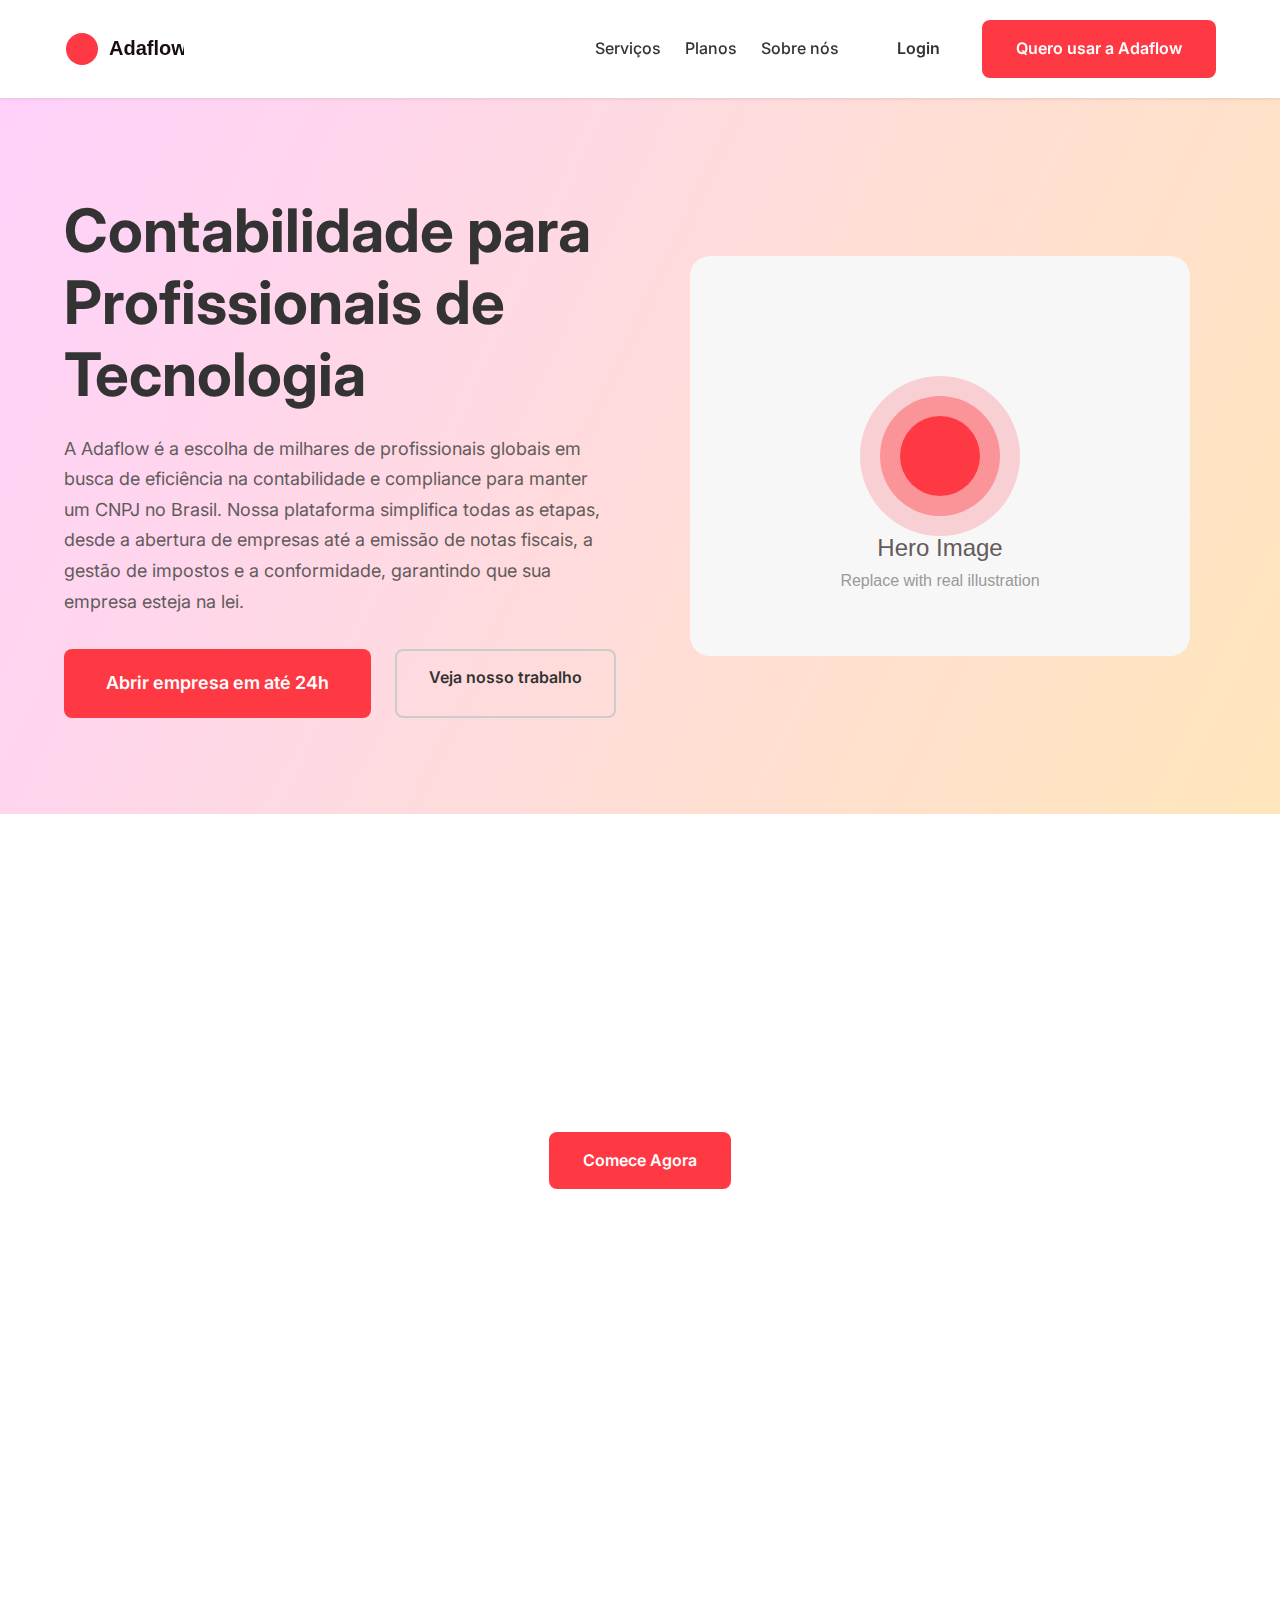
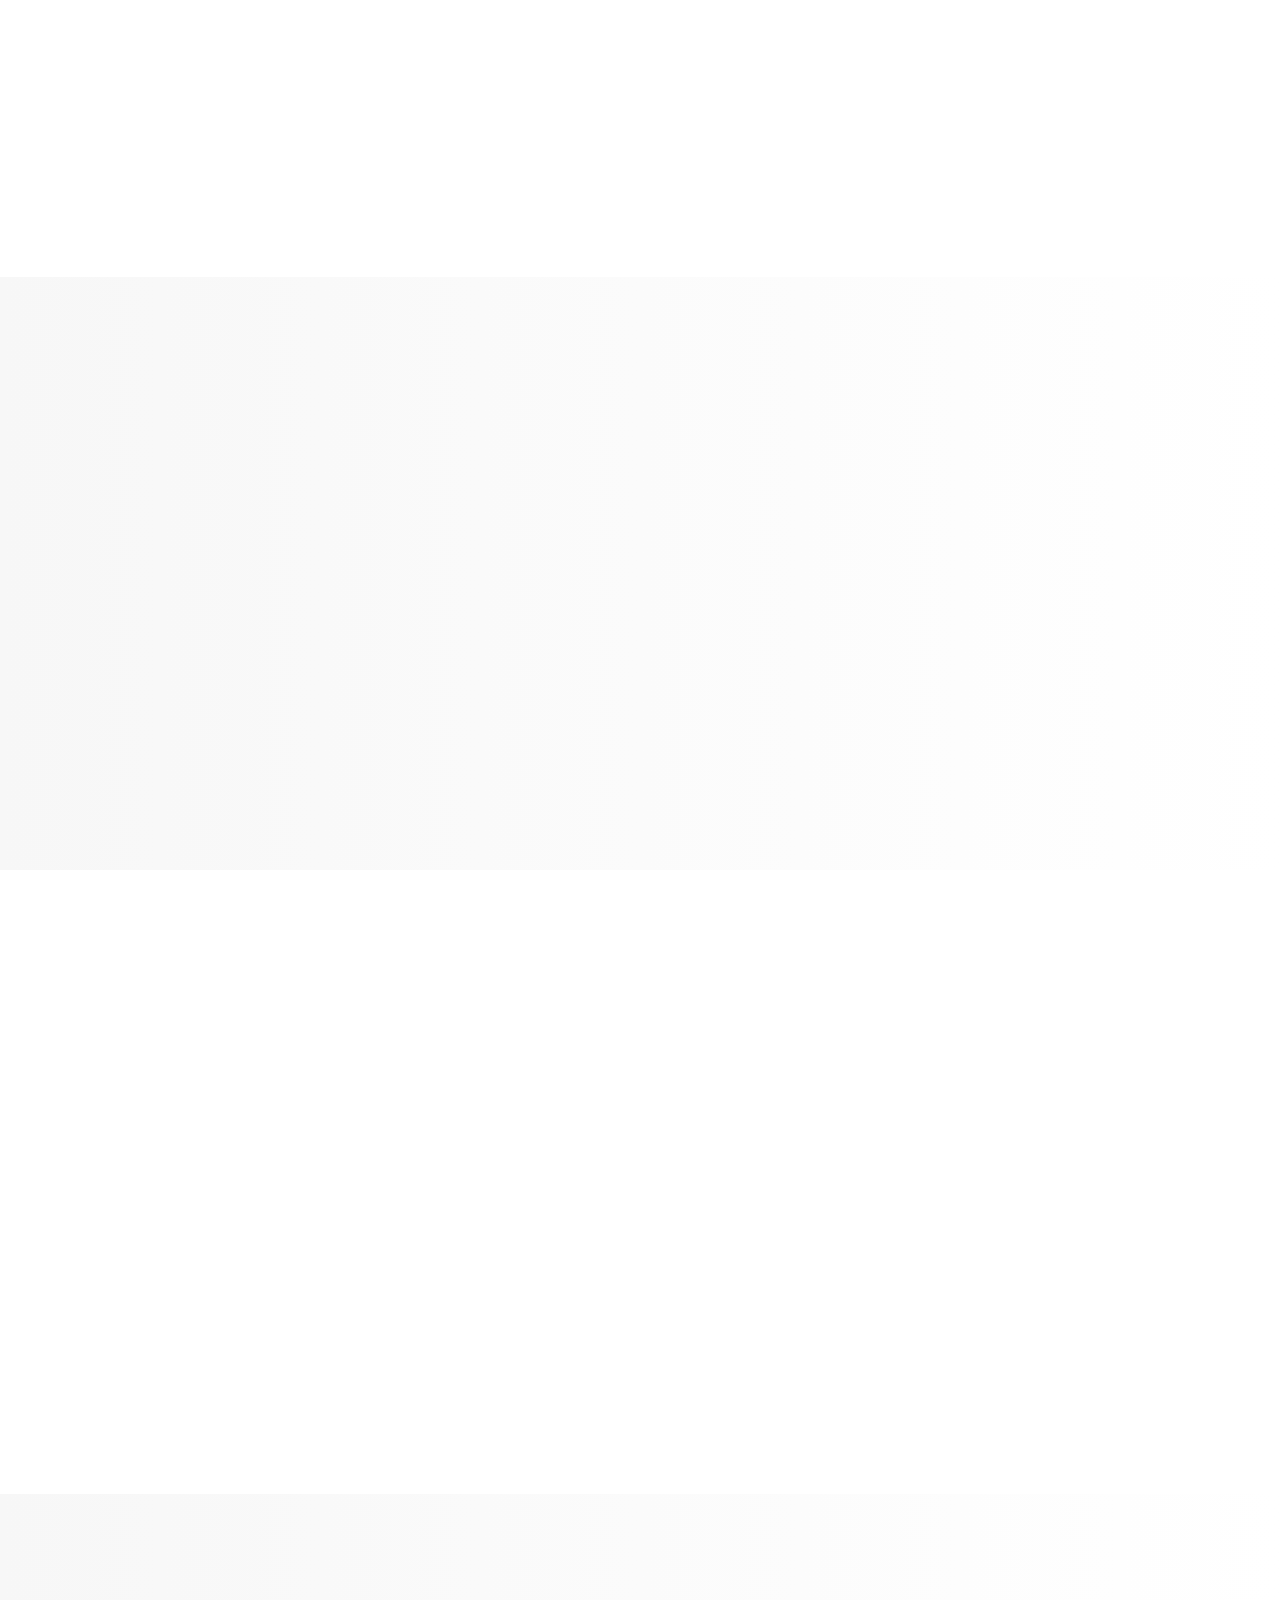
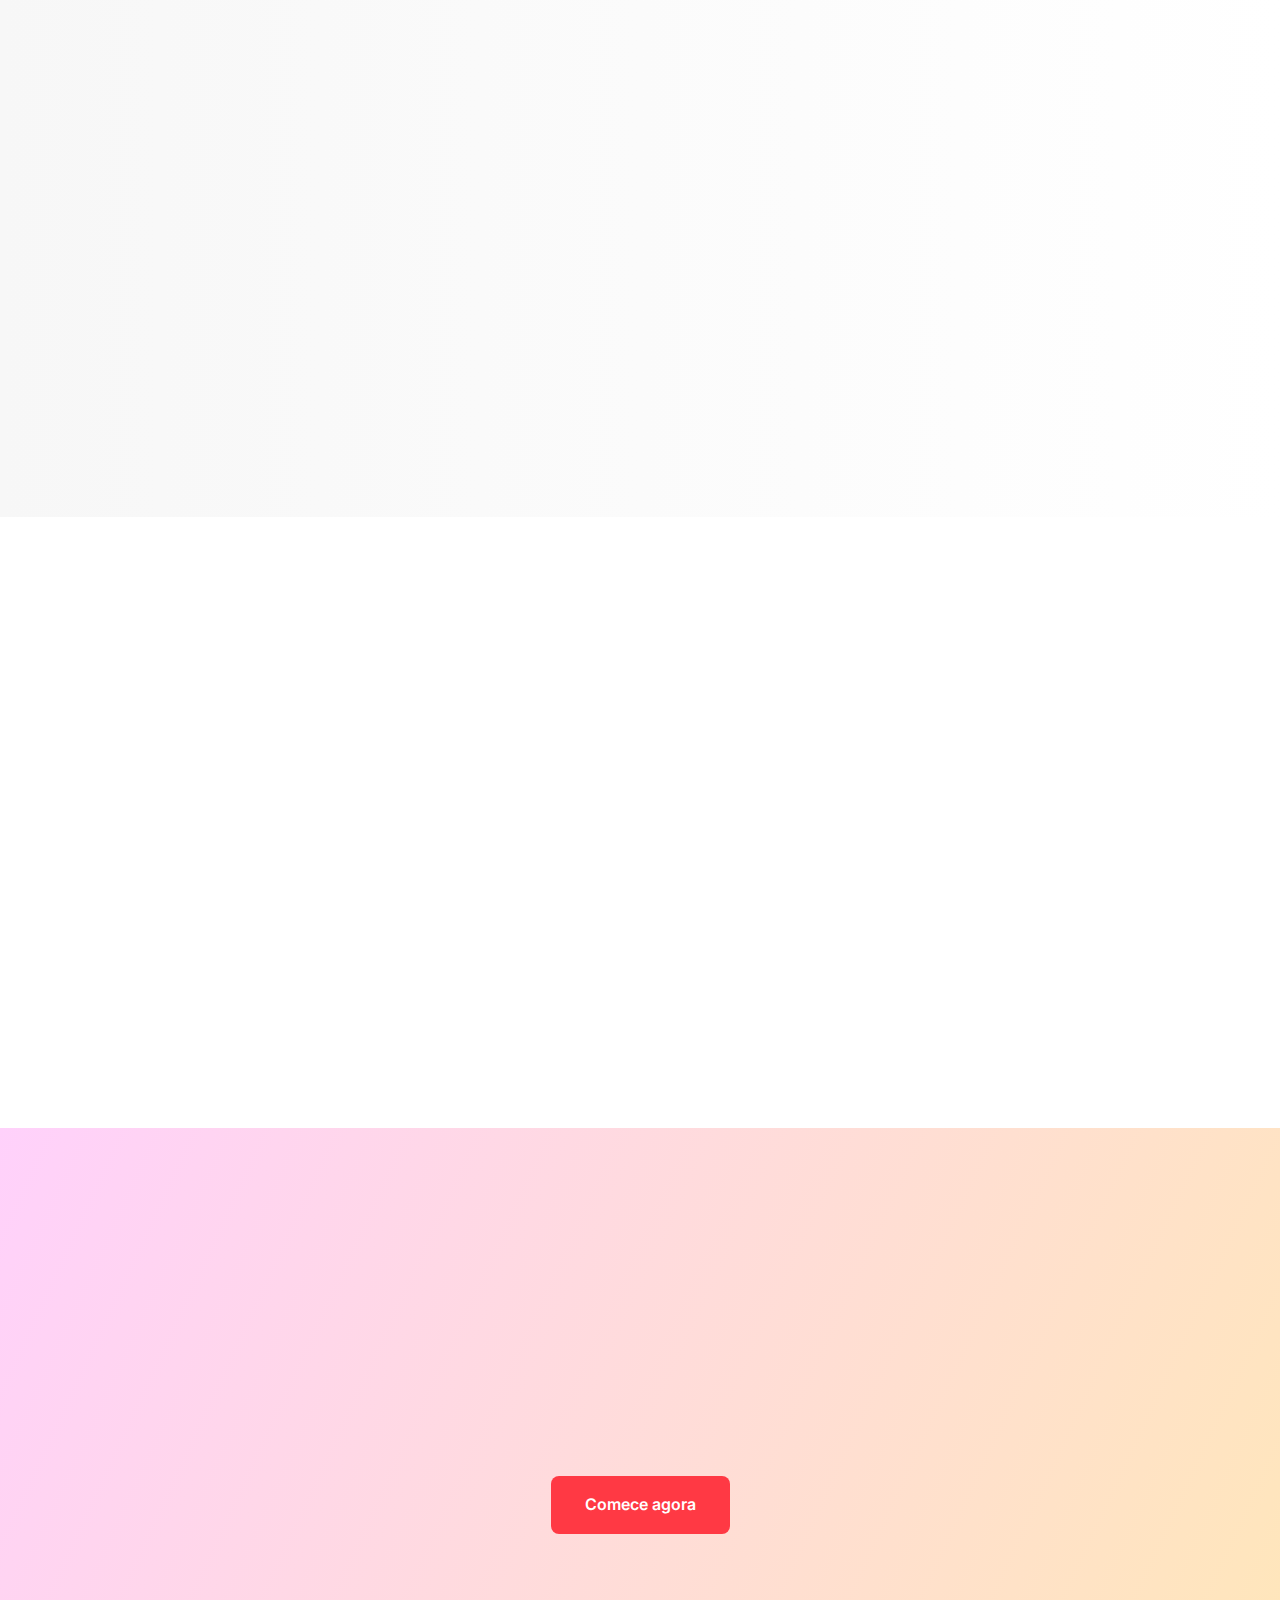
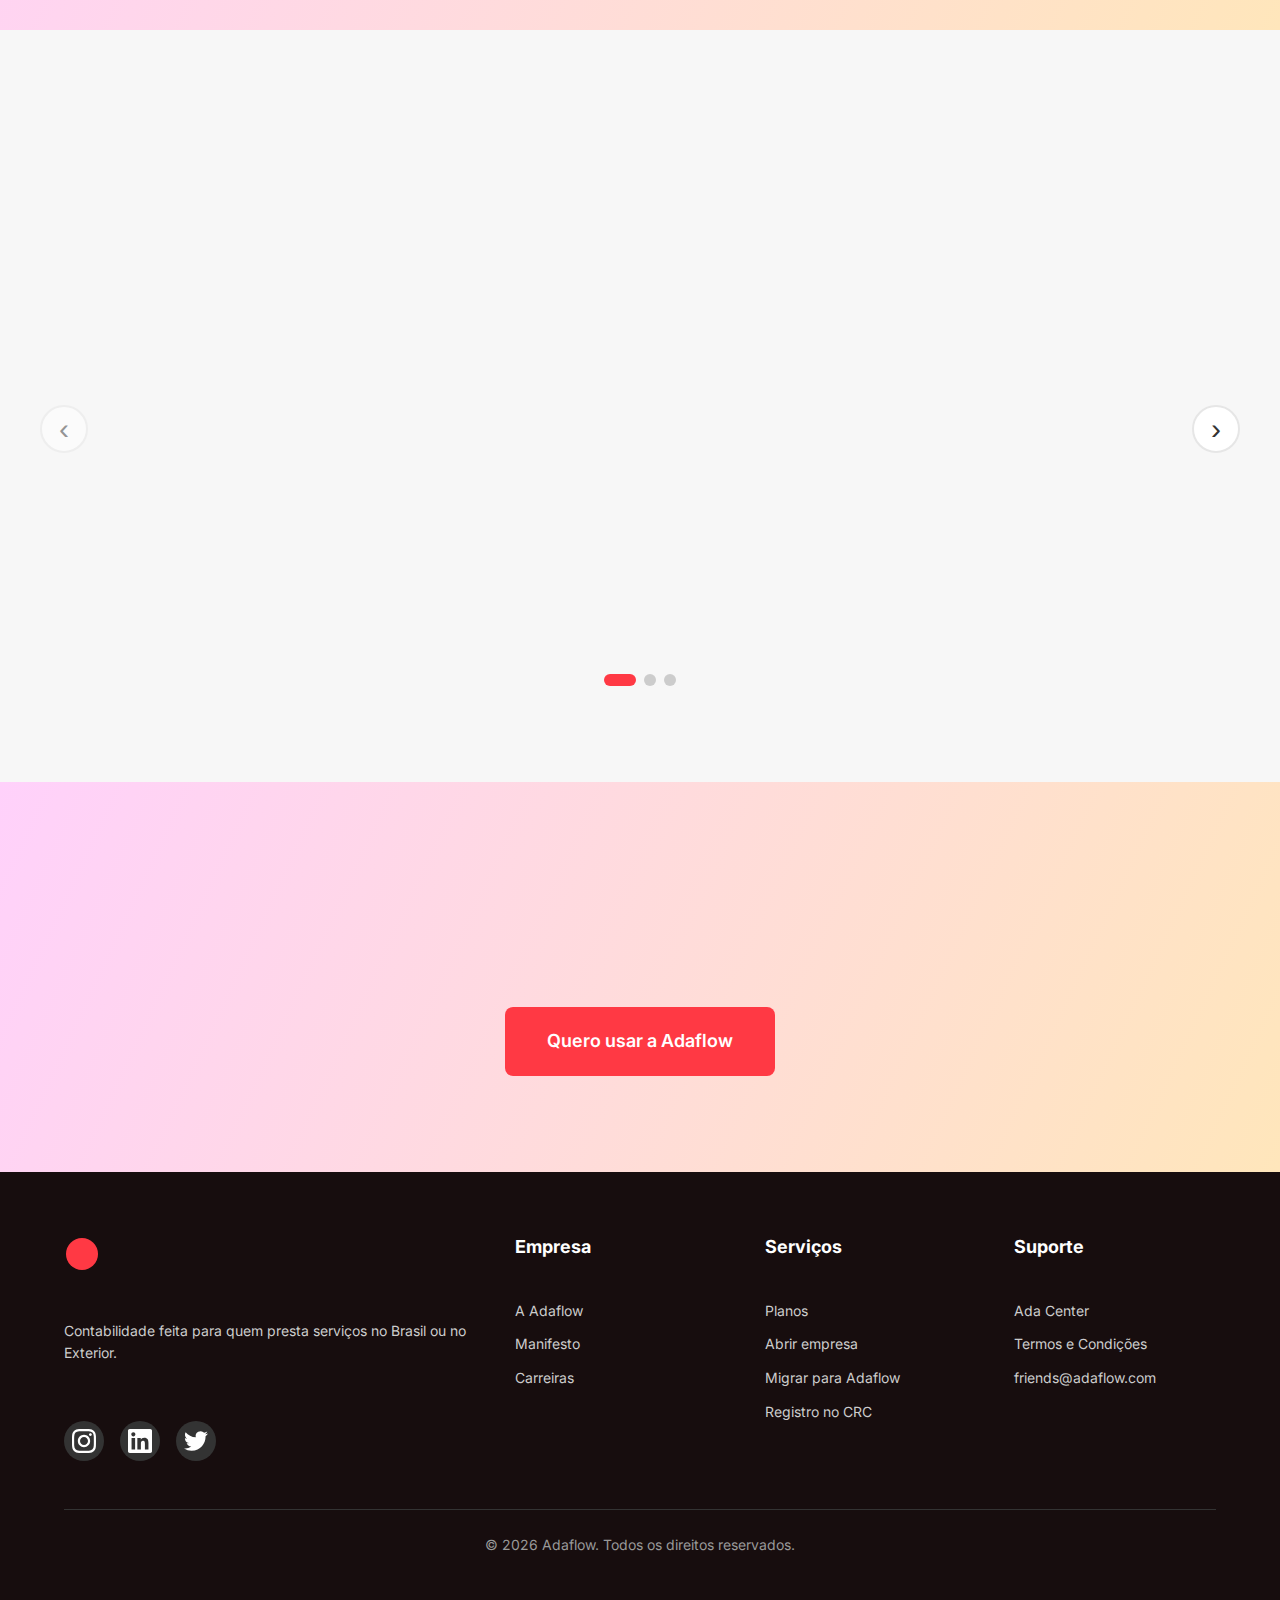
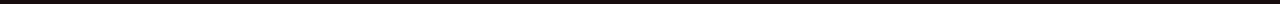
<file: index.html>
<!DOCTYPE html>
<html lang="pt-BR">
<head>
    <meta charset="UTF-8">
    <meta name="viewport" content="width=device-width, initial-scale=1.0">
    <meta name="description" content="Contabilidade feita para quem presta serviços no Brasil ou no Exterior.">
    <meta name="google-site-verification" content="BxK0rDjv0-TB8OJP-rAIKcmUYxO49UImi4Cm2W0KdQQ">

    <!-- Open Graph / Facebook -->
    <meta property="og:type" content="website">
    <meta property="og:title" content="Home - Adaflow">
    <meta property="og:description" content="Contabilidade feita para quem presta serviços no Brasil ou no Exterior.">
    <meta property="og:image" content="https://cdn.prod.website-files.com/62cdf189d65a4d8bd750b99c/62f995ce071b67656adfa26b_og-image-ada.webp">

    <!-- Twitter -->
    <meta name="twitter:card" content="summary_large_image">
    <meta name="twitter:title" content="Home - Adaflow">
    <meta name="twitter:description" content="Contabilidade feita para quem presta serviços no Brasil ou no Exterior.">
    <meta name="twitter:image" content="https://cdn.prod.website-files.com/62cdf189d65a4d8bd750b99c/62f995ce071b67656adfa26b_og-image-ada.webp">

    <title>Home - Adaflow</title>

    <!-- Fontes -->
    <link rel="preconnect" href="https://fonts.googleapis.com">
    <link rel="preconnect" href="https://fonts.gstatic.com" crossorigin>
    <link href="https://fonts.googleapis.com/css2?family=Inter:wght@400;500;600;700;800&display=swap" rel="stylesheet">

    <!-- CSS -->
    <link rel="stylesheet" href="css/styles.css">

    <!-- Favicon -->
    <link rel="icon" type="image/x-icon" href="assets/images/favicon.ico">
</head>
<body>

    <!-- Navbar -->
    <nav class="navbar" role="banner">
        <div class="container">
            <div class="navbar-wrapper">
                <a href="/" class="navbar-brand">
                    <img src="assets/images/logo-adaflow.svg" alt="Adaflow" class="navbar-logo">
                </a>

                <div class="navbar-menu" id="navbarMenu">
                    <div class="navbar-links">
                        <a href="#servicos" class="navbar-link">Serviços</a>
                        <a href="#planos" class="navbar-link">Planos</a>
                        <a href="#sobre" class="navbar-link">Sobre nós</a>
                    </div>

                    <div class="navbar-actions">
                        <a href="https://app.adaflow.com/users/sign_in" class="btn-login">Login</a>
                        <a href="https://app.adaflow.com/onboarding" class="btn-primary">Quero usar a Adaflow</a>
                    </div>
                </div>

                <button class="navbar-toggle" id="navbarToggle" aria-label="Toggle menu">
                    <span></span>
                    <span></span>
                    <span></span>
                </button>
            </div>
        </div>
    </nav>

    <!-- Main Content -->
    <main>

        <!-- Hero Section -->
        <section class="hero gradient-primary" id="hero">
            <div class="container">
                <div class="hero-content">
                    <div class="hero-left">
                        <h1 class="hero-title">
                            <strong>Contabilidade para Profissionais de Tecnologia</strong>
                        </h1>
                        <p class="hero-description">
                            A Adaflow é a escolha de milhares de profissionais globais em busca de eficiência na contabilidade e compliance para manter um CNPJ no Brasil. Nossa plataforma simplifica todas as etapas, desde a abertura de empresas até a emissão de notas fiscais, a gestão de impostos e a conformidade, garantindo que sua empresa esteja na lei.
                        </p>
                        <div class="hero-actions">
                            <a href="https://app.adaflow.com/onboarding" class="btn-primary btn-large">Abrir empresa em até 24h</a>
                            <a href="#depoimentos" class="btn-secondary">Veja nosso trabalho</a>
                        </div>
                    </div>
                    <div class="hero-right">
                        <div class="hero-image-wrapper">
                            <!-- Placeholder para imagem/ilustração -->
                            <img src="assets/images/hero-illustration.svg" alt="Adaflow Dashboard" class="hero-image">
                        </div>
                    </div>
                </div>
            </div>
        </section>

        <!-- Easy Fast Simple Section -->
        <section class="section-easy" id="servicos">
            <div class="container">
                <div class="text-center">
                    <h2 class="section-title">Easy, Fast, Simple & Flow</h2>
                    <p class="section-description">
                        A Adaflow foi criada para automatizar a contabilidade de profissionais globais em tecnologia. Se você precisa de um serviço que compreenda leis, tributos, saídas fiscais, moedas digitais, obrigações federais, retenções ou reembolsos de impostos, tanto nacionais quanto internacionais, a Adaflow é a melhor opção!
                    </p>
                    <a href="https://app.adaflow.com/onboarding" class="btn-primary">Comece Agora</a>
                </div>
            </div>
        </section>

        <!-- All-in-One Section -->
        <section class="section-allinone">
            <div class="container">
                <div class="block-layout">
                    <div class="block-text">
                        <h2 class="section-title">A Contabilidade All-in-One</h2>
                        <p class="section-description">
                            Para abrir sua empresa ou contar com uma contabilidade que entende suas necessidades, a Adaflow tem as soluções completas. Trabalhe remoto para o Brasil ou para o exterior. Cuidamos da sua contabilidade você estando em qualquer lugar do mundo. Abrimos seu CNPJ, emitimos notas fiscais de serviço, calculamos impostos, fazemos invoices e tudo que a sua PJ precisar.
                        </p>
                    </div>
                    <div class="block-image">
                        <img src="assets/images/allinone-illustration.svg" alt="All-in-One" class="block-img">
                    </div>
                </div>
            </div>
        </section>

        <!-- Economia Section -->
        <section class="section-economia gradient-secondary">
            <div class="container">
                <div class="block-layout reverse">
                    <div class="block-image">
                        <img src="assets/images/economia-illustration.svg" alt="Economize" class="block-img">
                    </div>
                    <div class="block-text">
                        <h2 class="section-title">Economize R$ 1.600 no Ano com a Adaflow!</h2>
                        <p class="section-description">
                            Abra seu CNPJ com a Adaflow e preste serviços no Brasil ou no exterior! Com um endereço fiscal confiável, incluso na mensalidade, e gestão de correspondências, você economiza até R$ 1.600,00 por ano para investir no que realmente importa!
                        </p>
                        <a href="https://app.adaflow.com/onboarding" class="btn-primary">Comece agora</a>
                    </div>
                </div>
            </div>
        </section>

        <!-- Check-up Fiscal Section -->
        <section class="section-checkup">
            <div class="container">
                <div class="block-layout">
                    <div class="block-text">
                        <h2 class="section-title">Descubra se você está pagando impostos a mais!</h2>
                        <p class="section-description">
                            Já recuperamos mais de R$ 200.000,00 em impostos indevidos para clientes! Profissionais globais muitas vezes não recebem a correta orientação contábil e, assim, pagam impostos errados. Com o check-up fiscal da Adaflow, você poderá descobrir se tem direito a reembolsos e solicitar o nosso serviço de recuperação.
                        </p>
                        <a href="https://app.adaflow.com/contacts/new" class="btn-primary">Fazer Check-up</a>
                    </div>
                    <div class="block-image">
                        <img src="assets/images/checkup-illustration.svg" alt="Check-up Fiscal" class="block-img">
                    </div>
                </div>
            </div>
        </section>

        <!-- Transparência Section -->
        <section class="section-transparencia gradient-secondary">
            <div class="container">
                <div class="block-layout reverse">
                    <div class="block-image">
                        <img src="assets/images/transparencia-illustration.svg" alt="Transparência" class="block-img">
                    </div>
                    <div class="block-text">
                        <h2 class="section-title">Sem surpresas na hora de pagar</h2>
                        <p class="section-description">
                            Na Adaflow, somos transparentes! Diferente de muitas empresas, não escondemos cobranças extras. Nosso valor único cobre todas as suas necessidades contábeis, incluindo consultas, reuniões e solicitações de serviços. Tudo está incluso na sua assinatura, menos as taxas dos órgãos públicos.
                        </p>
                        <a href="https://app.adaflow.com/onboarding" class="btn-primary">Comece agora</a>
                    </div>
                </div>
            </div>
        </section>

        <!-- Abertura Gratuita Section -->
        <section class="section-abertura">
            <div class="container">
                <div class="block-layout">
                    <div class="block-text">
                        <h2 class="section-title">Abertura de empresa gratuita</h2>
                        <p class="section-description">
                            Precisa abrir uma empresa para receber remunerações do exterior? A Adaflow é a solução ideal! Abra sua empresa em até 24h úteis e não pague nada a mais por isso, apenas as taxas cobradas por órgãos públicos. Em apenas 7 minutos, complete seu onboarding enviando seus documentos digitalmente. Receba tudo pronto no seu e-mail e app, com a agilidade que só a Adaflow oferece.
                        </p>
                        <a href="https://app.adaflow.com/onboarding" class="btn-primary">Comece agora</a>
                    </div>
                    <div class="block-image">
                        <img src="assets/images/abertura-illustration.svg" alt="Abertura Gratuita" class="block-img">
                    </div>
                </div>
            </div>
        </section>

        <!-- Dev pra Dev Section -->
        <section class="section-dev gradient-primary" id="sobre">
            <div class="container">
                <div class="text-center">
                    <h2 class="section-title">Feito de Dev pra Dev</h2>
                    <p class="section-description">
                        Entendemos sua luta com a complexidade contábil, legislações em constante mudança e altos impostos. A Adaflow tem um propósito claro: <strong>automatizar e simplificar sua contabilidade</strong> para que você se concentre no que realmente importa—sua evolução profissional. Desenvolvemos uma plataforma baseada nas necessidades de <strong>quem é de tech</strong> e trabalhamos constantemente com o feedback de clientes para aperfeiçoá-la.
                    </p>
                    <a href="https://app.adaflow.com/onboarding" class="btn-primary">Comece agora</a>
                </div>
            </div>
        </section>

        <!-- Depoimentos Section -->
        <section class="section-depoimentos" id="depoimentos">
            <div class="container">
                <h2 class="section-title text-center">Wall of Ada Friends</h2>

                <div class="testimonials-wrapper">
                    <button class="testimonial-nav prev" aria-label="Anterior">‹</button>

                    <div class="testimonials-container">
                        <div class="testimonials-track" id="testimonialsTrack">

                            <!-- Depoimento 1 -->
                            <div class="testimonial-card">
                                <p class="testimonial-text">
                                    "Descomplicação e agilidade em resolver problemas (eventuais) são seus pontos fortíssimos! Além do domínio claro em lidar com situações com os casos de exportação de serviços!"
                                </p>
                                <div class="testimonial-author">
                                    <strong>Daniel</strong>
                                    <span>Software Developer na Clevertech</span>
                                </div>
                            </div>

                            <!-- Depoimento 2 -->
                            <div class="testimonial-card">
                                <p class="testimonial-text">
                                    "Agradeço imensamente pelo trabalho excepcional da Adaflow, cuidando da minha empresa. A rapidez e eficiência são impressionantes. Estou encantada! Amei!"
                                </p>
                                <div class="testimonial-author">
                                    <strong>Thayná</strong>
                                    <span>Technology Sales Specialist na Idico</span>
                                </div>
                            </div>

                            <!-- Depoimento 3 -->
                            <div class="testimonial-card">
                                <p class="testimonial-text">
                                    "Sou freelancer com muitos clientes estrangeiros. Encontrar um contador experiente em trâmites internacionais era complicado. A Adaflow resolveu tudo! Suporte excelente, foco total no trabalho. Obrigado, Adaflow!"
                                </p>
                                <div class="testimonial-author">
                                    <strong>Victor</strong>
                                    <span>UI/UX Designer Freelancer</span>
                                </div>
                            </div>

                            <!-- Depoimento 4 -->
                            <div class="testimonial-card">
                                <p class="testimonial-text">
                                    "Nota 10. Muito fácil de emitir notas, além de uma mensalidade acessível e também a oportunidade de pagar impostos mais baixos. Recomendado!"
                                </p>
                                <div class="testimonial-author">
                                    <strong>Adriano Silva da Fonseca Editorial</strong>
                                    <span>Tradutor freelancer na Upwork</span>
                                </div>
                            </div>

                            <!-- Depoimento 5 -->
                            <div class="testimonial-card">
                                <p class="testimonial-text">
                                    "Ótimo trabalho realizado por vocês. Sempre recomendo quando possível, pois são incríveis! Continuem assim!"
                                </p>
                                <div class="testimonial-author">
                                    <strong>Thiago</strong>
                                    <span>Dev na Softensity Inc, USA</span>
                                </div>
                            </div>

                            <!-- Depoimento 6 -->
                            <div class="testimonial-card">
                                <p class="testimonial-text">
                                    "Antes de conhecer a Adaflow, conversei com uma contadora, ela disse que abrir minha PJ levaria dias e custaria caro. Amigos recomendaram a Ada, que prometeu abrir em 24h, por um preço justo. Confiante, após 9 meses, continuo satisfeito. Indico demais!"
                                </p>
                                <div class="testimonial-author">
                                    <strong>Flaviano</strong>
                                    <span>Desenvolvedor na BMC Software USA</span>
                                </div>
                            </div>

                            <!-- Depoimento 7 -->
                            <div class="testimonial-card">
                                <p class="testimonial-text">
                                    "O ótimo serviço da Adaflow me permite focar apenas no meu trabalho, sem me preocupar com questões burocráticas. A abertura da empresa foi rápida, é muito prático emitir notas e receber todas as informações que preciso por e-mail. Estou muito satisfeito!"
                                </p>
                                <div class="testimonial-author">
                                    <strong>Renan</strong>
                                    <span>Software Engineer na FullStack Labs, USA</span>
                                </div>
                            </div>

                            <!-- Depoimento 8 -->
                            <div class="testimonial-card">
                                <p class="testimonial-text">
                                    "A Adaflow é muito simples de usar! Não preciso me preocupar com nada em momento algum porque a equipe da Ada me dá todo o suporte."
                                </p>
                                <div class="testimonial-author">
                                    <strong>Laís</strong>
                                    <span>Program Manager - Global Mobility na Deel, USA</span>
                                </div>
                            </div>

                            <!-- Depoimento 9 -->
                            <div class="testimonial-card">
                                <p class="testimonial-text">
                                    "Estou há quase um ano trabalhando como PJ em uma empresa do exterior e tem sido uma experiência incrível. A Adaflow cuidou da minha contabilidade, facilitando a abertura do CNPJ e emissão de documentos, tornando tudo mais fácil. Vocês são incríveis!"
                                </p>
                                <div class="testimonial-author">
                                    <strong>Henrique</strong>
                                    <span>Software Engineer na FullStack Labs</span>
                                </div>
                            </div>

                        </div>
                    </div>

                    <button class="testimonial-nav next" aria-label="Próximo">›</button>
                </div>

                <div class="testimonials-dots" id="testimonialsDots"></div>
            </div>
        </section>

        <!-- CTA Final Section -->
        <section class="section-cta-final gradient-primary">
            <div class="container">
                <div class="text-center">
                    <h2 class="section-title">Gostou do que viu?</h2>
                    <p class="section-description">
                        Junte-se a milhares de profissionais que já simplificaram sua contabilidade com a Adaflow.
                    </p>
                    <a href="https://app.adaflow.com/onboarding" class="btn-primary btn-large">Quero usar a Adaflow</a>
                </div>
            </div>
        </section>

    </main>

    <!-- Footer -->
    <footer class="footer">
        <div class="container">
            <div class="footer-grid">

                <!-- Coluna 1 - Logo e Descrição -->
                <div class="footer-column">
                    <a href="/" class="footer-logo">
                        <img src="assets/images/logo-adaflow.svg" alt="Adaflow" class="footer-logo-img">
                    </a>
                    <p class="footer-description">
                        Contabilidade feita para quem presta serviços no Brasil ou no Exterior.
                    </p>
                    <div class="footer-social">
                        <a href="https://www.instagram.com/jeitoadaflow/" target="_blank" rel="noopener" aria-label="Instagram">
                            <svg width="24" height="24" viewBox="0 0 24 24" fill="currentColor">
                                <path d="M12 2.163c3.204 0 3.584.012 4.85.07 3.252.148 4.771 1.691 4.919 4.919.058 1.265.069 1.645.069 4.849 0 3.205-.012 3.584-.069 4.849-.149 3.225-1.664 4.771-4.919 4.919-1.266.058-1.644.07-4.85.07-3.204 0-3.584-.012-4.849-.07-3.26-.149-4.771-1.699-4.919-4.92-.058-1.265-.07-1.644-.07-4.849 0-3.204.013-3.583.07-4.849.149-3.227 1.664-4.771 4.919-4.919 1.266-.057 1.645-.069 4.849-.069zm0-2.163c-3.259 0-3.667.014-4.947.072-4.358.2-6.78 2.618-6.98 6.98-.059 1.281-.073 1.689-.073 4.948 0 3.259.014 3.668.072 4.948.2 4.358 2.618 6.78 6.98 6.98 1.281.058 1.689.072 4.948.072 3.259 0 3.668-.014 4.948-.072 4.354-.2 6.782-2.618 6.979-6.98.059-1.28.073-1.689.073-4.948 0-3.259-.014-3.667-.072-4.947-.196-4.354-2.617-6.78-6.979-6.98-1.281-.059-1.69-.073-4.949-.073zm0 5.838c-3.403 0-6.162 2.759-6.162 6.162s2.759 6.163 6.162 6.163 6.162-2.759 6.162-6.163c0-3.403-2.759-6.162-6.162-6.162zm0 10.162c-2.209 0-4-1.79-4-4 0-2.209 1.791-4 4-4s4 1.791 4 4c0 2.21-1.791 4-4 4zm6.406-11.845c-.796 0-1.441.645-1.441 1.44s.645 1.44 1.441 1.44c.795 0 1.439-.645 1.439-1.44s-.644-1.44-1.439-1.44z"/>
                            </svg>
                        </a>
                        <a href="https://www.linkedin.com/company/adaflow/" target="_blank" rel="noopener" aria-label="LinkedIn">
                            <svg width="24" height="24" viewBox="0 0 24 24" fill="currentColor">
                                <path d="M20.447 20.452h-3.554v-5.569c0-1.328-.027-3.037-1.852-3.037-1.853 0-2.136 1.445-2.136 2.939v5.667H9.351V9h3.414v1.561h.046c.477-.9 1.637-1.85 3.37-1.85 3.601 0 4.267 2.37 4.267 5.455v6.286zM5.337 7.433c-1.144 0-2.063-.926-2.063-2.065 0-1.138.92-2.063 2.063-2.063 1.14 0 2.064.925 2.064 2.063 0 1.139-.925 2.065-2.064 2.065zm1.782 13.019H3.555V9h3.564v11.452zM22.225 0H1.771C.792 0 0 .774 0 1.729v20.542C0 23.227.792 24 1.771 24h20.451C23.2 24 24 23.227 24 22.271V1.729C24 .774 23.2 0 22.222 0h.003z"/>
                            </svg>
                        </a>
                        <a href="https://twitter.com/jeitoadaflow" target="_blank" rel="noopener" aria-label="Twitter">
                            <svg width="24" height="24" viewBox="0 0 24 24" fill="currentColor">
                                <path d="M23.953 4.57a10 10 0 01-2.825.775 4.958 4.958 0 002.163-2.723c-.951.555-2.005.959-3.127 1.184a4.92 4.92 0 00-8.384 4.482C7.69 8.095 4.067 6.13 1.64 3.162a4.822 4.822 0 00-.666 2.475c0 1.71.87 3.213 2.188 4.096a4.904 4.904 0 01-2.228-.616v.06a4.923 4.923 0 003.946 4.827 4.996 4.996 0 01-2.212.085 4.936 4.936 0 004.604 3.417 9.867 9.867 0 01-6.102 2.105c-.39 0-.779-.023-1.17-.067a13.995 13.995 0 007.557 2.209c9.053 0 13.998-7.496 13.998-13.985 0-.21 0-.42-.015-.63A9.935 9.935 0 0024 4.59z"/>
                            </svg>
                        </a>
                    </div>
                </div>

                <!-- Coluna 2 - Empresa -->
                <div class="footer-column">
                    <h3 class="footer-title">Empresa</h3>
                    <ul class="footer-links">
                        <li><a href="https://www.adaflow.com/sobre-nos">A Adaflow</a></li>
                        <li><a href="https://www.adaflow.com/manifesto">Manifesto</a></li>
                        <li><a href="https://www.adaflow.com/carreiras">Carreiras</a></li>
                    </ul>
                </div>

                <!-- Coluna 3 - Serviços -->
                <div class="footer-column">
                    <h3 class="footer-title">Serviços</h3>
                    <ul class="footer-links">
                        <li><a href="https://www.adaflow.com/planos" id="planos">Planos</a></li>
                        <li><a href="https://www.adaflow.com/abertura-de-empresas">Abrir empresa</a></li>
                        <li><a href="https://www.adaflow.com/migracao-de-contabilidade">Migrar para Adaflow</a></li>
                        <li><a href="https://cdn.prod.website-files.com/62cdf189d65a4d8bd750b99c/697bab5a050ec66b914b1b66_CRCADAFLOW.pdf" target="_blank">Registro no CRC</a></li>
                    </ul>
                </div>

                <!-- Coluna 4 - Suporte -->
                <div class="footer-column">
                    <h3 class="footer-title">Suporte</h3>
                    <ul class="footer-links">
                        <li><a href="https://help.adaflow.com/pt-BR/">Ada Center</a></li>
                        <li><a href="https://www.adaflow.com/termos-e-condicoes">Termos e Condições</a></li>
                        <li><a href="mailto:friends@adaflow.com">friends@adaflow.com</a></li>
                    </ul>
                </div>

            </div>

            <div class="footer-bottom">
                <p>&copy; 2026 Adaflow. Todos os direitos reservados.</p>
            </div>
        </div>
    </footer>

    <!-- Scripts -->
    <script src="js/script.js"></script>

</body>
</html>
</file>
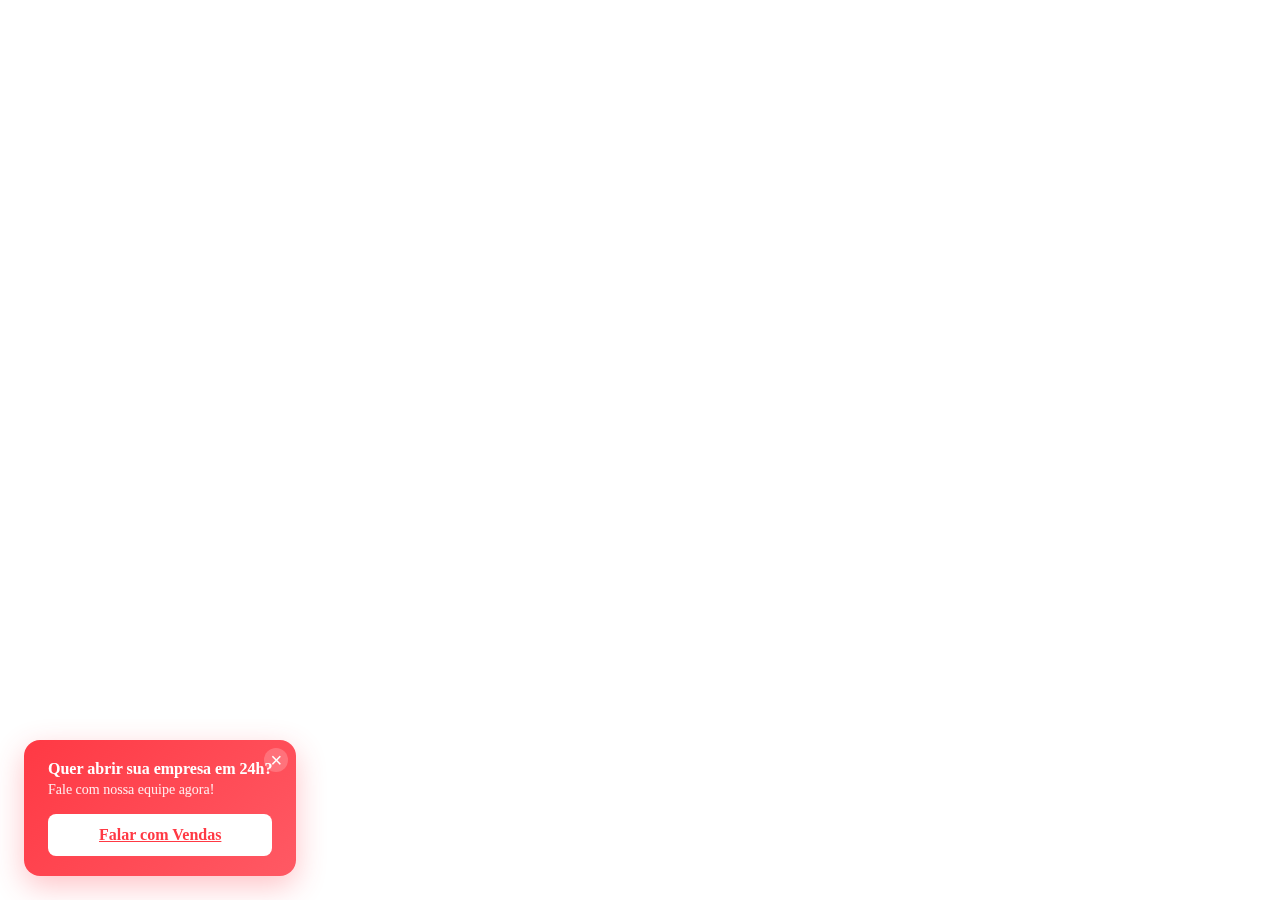
<file: rdstation-integration.html>
<!-- ===================================
     RD STATION - INTEGRAÇÃO DE FORMULÁRIOS
     =================================== -->

<!-- INSTRUÇÕES DE USO:
     1. Copie os blocos abaixo e cole no <body> do index.html (antes do fechamento </body>)
     2. Substitua os IDs/tokens pelos dados reais da sua conta RD Station
     3. Configure os popups e floating bars conforme necessário
-->

<!-- ===== POPUP CENTRAL ===== -->
<div id="rd-popup-central-wrapper" class="rdstation-popup-wrapper rdstation-popup-position-center" data-embedded="false" style="display: none;">
    <div id="rd-popup-central" class="rdstation-popup">

        <!-- Botão de Fechar -->
        <button class="rd-close-button" onclick="closeRDPopup('rd-popup-central-wrapper')" aria-label="Fechar">
            <svg width="24" height="24" viewBox="0 0 24 24" fill="none" stroke="currentColor" stroke-width="2">
                <line x1="18" y1="6" x2="6" y2="18"></line>
                <line x1="6" y1="6" x2="18" y2="18"></line>
            </svg>
        </button>

        <!-- Conteúdo do Popup -->
        <div class="rd-popup-content">
            <h3>Fale com a Adaflow</h3>
            <p>Preencha o formulário abaixo e nossa equipe entrará em contato.</p>

            <!-- Formulário RD Station -->
            <form action="https://cta-redirect.rdstation.com/v2/conversions"
                  method="POST"
                  class="rd-form"
                  data-typed-fields="1"
                  data-lang="pt-BR">

                <!-- Token da Conta (substitua pelo seu) -->
                <input type="hidden" name="token_rdstation" value="SEU_TOKEN_RDSTATION_AQUI">
                <input type="hidden" name="identificador" value="popup-central-home">
                <input type="hidden" name="privacy_data[browser]" value="">
                <input type="hidden" name="privacy_data[mobile]" value="">

                <!-- Campos do Formulário -->
                <div class="rd-form-group">
                    <label for="rd-name">Nome completo *</label>
                    <input type="text" id="rd-name" name="name" required>
                </div>

                <div class="rd-form-group">
                    <label for="rd-email">E-mail *</label>
                    <input type="email" id="rd-email" name="email" required>
                </div>

                <div class="rd-form-group">
                    <label for="rd-phone">Telefone/WhatsApp *</label>
                    <input type="tel" id="rd-phone" name="personal_phone" required>
                </div>

                <div class="rd-form-group">
                    <label for="rd-message">Mensagem</label>
                    <textarea id="rd-message" name="custom_fields[mensagem]" rows="4"></textarea>
                </div>

                <!-- Checkbox LGPD -->
                <div class="rd-form-group rd-checkbox">
                    <label>
                        <input type="checkbox" name="legal_bases[0][category]" value="communications" required>
                        <span>Eu concordo em receber comunicações da Adaflow *</span>
                    </label>
                </div>

                <!-- Botão de Envio -->
                <button type="submit" class="btn-primary btn-block">Enviar</button>

                <p class="rd-form-disclaimer">
                    Seus dados estão protegidos conosco. Leia nossa <a href="https://www.adaflow.com/termos-e-condicoes" target="_blank">Política de Privacidade</a>.
                </p>
            </form>
        </div>
    </div>

    <!-- Overlay -->
    <div class="rd-popup-overlay" onclick="closeRDPopup('rd-popup-central-wrapper')"></div>
</div>

<!-- ===== FLOATING BAR (BOTTOM LEFT) ===== -->
<div id="rd-floating-bar" class="rdstation-floating-bar rdstation-popup-position-bottom-left" data-embedded="false">
    <button class="rd-close-button-small" onclick="closeFloatingBar()" aria-label="Fechar">
        ×
    </button>

    <div class="rd-floating-content">
        <div class="rd-floating-text">
            <strong>Quer abrir sua empresa em 24h?</strong>
            <span>Fale com nossa equipe agora!</span>
        </div>
        <a href="https://lovelace.adaflow.com/contatosales"
           class="btn-primary rd-floating-cta"
           target="_blank"
           onclick="trackRDEvent('floating-bar', 'click', 'contato-sales')">
            Falar com Vendas
        </a>
    </div>
</div>

<!-- ===== CSS PARA POPUPS E FLOATING BAR ===== -->
<style>
/* Popup Central */
.rdstation-popup-wrapper {
    position: fixed;
    top: 0;
    left: 0;
    right: 0;
    bottom: 0;
    z-index: 9999;
    display: flex;
    align-items: center;
    justify-content: center;
}

.rdstation-popup-wrapper.rdstation-popup-position-center {
    padding: 1rem;
}

.rd-popup-overlay {
    position: absolute;
    top: 0;
    left: 0;
    right: 0;
    bottom: 0;
    background-color: rgba(0, 0, 0, 0.7);
    backdrop-filter: blur(4px);
}

.rdstation-popup {
    position: relative;
    background-color: white;
    border-radius: 1rem;
    max-width: 500px;
    width: 100%;
    max-height: 90vh;
    overflow-y: auto;
    box-shadow: 0 20px 60px rgba(0, 0, 0, 0.3);
    z-index: 10000;
}

.rd-close-button {
    position: absolute;
    top: 1rem;
    right: 1rem;
    background: none;
    border: none;
    cursor: pointer;
    color: #625b5c;
    padding: 0.5rem;
    border-radius: 50%;
    transition: all 0.3s ease;
    z-index: 10001;
}

.rd-close-button:hover {
    background-color: #f7f7f7;
    color: #FF3944;
}

.rd-popup-content {
    padding: 2.5rem;
}

.rd-popup-content h3 {
    font-size: 1.75rem;
    margin-bottom: 0.5rem;
    color: #333;
}

.rd-popup-content > p {
    color: #625b5c;
    margin-bottom: 1.5rem;
}

/* Formulário RD */
.rd-form {
    display: flex;
    flex-direction: column;
    gap: 1.25rem;
}

.rd-form-group {
    display: flex;
    flex-direction: column;
    gap: 0.5rem;
}

.rd-form-group label {
    font-weight: 600;
    color: #333;
    font-size: 0.875rem;
}

.rd-form-group input,
.rd-form-group textarea {
    padding: 0.875rem;
    border: 2px solid #e6e6e6;
    border-radius: 0.5rem;
    font-size: 1rem;
    font-family: inherit;
    transition: all 0.3s ease;
}

.rd-form-group input:focus,
.rd-form-group textarea:focus {
    outline: none;
    border-color: #FF3944;
    box-shadow: 0 0 0 3px rgba(255, 57, 68, 0.1);
}

.rd-form-group textarea {
    resize: vertical;
    min-height: 100px;
}

.rd-checkbox label {
    flex-direction: row;
    align-items: flex-start;
    gap: 0.75rem;
    cursor: pointer;
}

.rd-checkbox input[type="checkbox"] {
    width: 20px;
    height: 20px;
    cursor: pointer;
    margin-top: 2px;
}

.btn-block {
    width: 100%;
}

.rd-form-disclaimer {
    font-size: 0.75rem;
    color: #625b5c;
    text-align: center;
    margin-top: 0.5rem;
}

.rd-form-disclaimer a {
    color: #FF3944;
    text-decoration: underline;
}

/* Floating Bar */
.rdstation-floating-bar {
    position: fixed;
    bottom: 1.5rem;
    left: 1.5rem;
    background: linear-gradient(135deg, #FF3944, #ff5964);
    color: white;
    border-radius: 1rem;
    padding: 1.25rem 1.5rem;
    box-shadow: 0 10px 30px rgba(255, 57, 68, 0.3);
    z-index: 9998;
    max-width: 400px;
    animation: slideInLeft 0.5s ease-out;
}

@keyframes slideInLeft {
    from {
        transform: translateX(-100%);
        opacity: 0;
    }
    to {
        transform: translateX(0);
        opacity: 1;
    }
}

.rdstation-floating-bar.hidden {
    display: none;
}

.rd-close-button-small {
    position: absolute;
    top: 0.5rem;
    right: 0.5rem;
    background: rgba(255, 255, 255, 0.2);
    border: none;
    color: white;
    width: 24px;
    height: 24px;
    border-radius: 50%;
    cursor: pointer;
    font-size: 1.25rem;
    line-height: 1;
    transition: all 0.3s ease;
}

.rd-close-button-small:hover {
    background: rgba(255, 255, 255, 0.3);
}

.rd-floating-content {
    display: flex;
    flex-direction: column;
    gap: 1rem;
}

.rd-floating-text {
    display: flex;
    flex-direction: column;
    gap: 0.25rem;
}

.rd-floating-text strong {
    font-size: 1rem;
    font-weight: 700;
}

.rd-floating-text span {
    font-size: 0.875rem;
    opacity: 0.9;
}

.rd-floating-cta {
    background-color: white;
    color: #FF3944;
    font-weight: 700;
    text-align: center;
    padding: 0.75rem 1.5rem;
    border-radius: 0.5rem;
    transition: all 0.3s ease;
}

.rd-floating-cta:hover {
    background-color: #f7f7f7;
    transform: translateY(-2px);
    box-shadow: 0 4px 12px rgba(0, 0, 0, 0.15);
}

/* Responsivo */
@media (max-width: 767px) {
    .rdstation-floating-bar {
        bottom: 1rem;
        left: 1rem;
        right: 1rem;
        max-width: none;
    }

    .rd-popup-content {
        padding: 2rem 1.5rem;
    }
}
</style>

<!-- ===== JAVASCRIPT PARA POPUPS ===== -->
<script>
// Fechar popup central
function closeRDPopup(wrapperId) {
    const wrapper = document.getElementById(wrapperId);
    if (wrapper) {
        wrapper.style.display = 'none';
    }
}

// Fechar floating bar
function closeFloatingBar() {
    const floatingBar = document.getElementById('rd-floating-bar');
    if (floatingBar) {
        floatingBar.classList.add('hidden');
        // Salvar no localStorage para não mostrar novamente na sessão
        localStorage.setItem('rd-floating-bar-closed', 'true');
    }
}

// Abrir popup após X segundos (opcional)
function showRDPopupAfterDelay(wrapperId, delayInSeconds = 30) {
    setTimeout(() => {
        const wrapper = document.getElementById(wrapperId);
        if (wrapper) {
            wrapper.style.display = 'flex';
        }
    }, delayInSeconds * 1000);
}

// Abrir popup ao sair da página (exit intent - opcional)
function enableExitIntent(wrapperId) {
    let shown = false;
    document.addEventListener('mouseleave', function(e) {
        if (e.clientY < 0 && !shown) {
            const wrapper = document.getElementById(wrapperId);
            if (wrapper) {
                wrapper.style.display = 'flex';
                shown = true;
            }
        }
    });
}

// Verificar se floating bar deve ser exibida
document.addEventListener('DOMContentLoaded', function() {
    const floatingBarClosed = localStorage.getItem('rd-floating-bar-closed');
    const floatingBar = document.getElementById('rd-floating-bar');

    if (floatingBarClosed === 'true' && floatingBar) {
        floatingBar.classList.add('hidden');
    }
});

// Tracking de eventos (opcional - integrar com Google Analytics)
function trackRDEvent(category, action, label) {
    if (typeof gtag !== 'undefined') {
        gtag('event', action, {
            'event_category': category,
            'event_label': label
        });
    }
    console.log('RD Event:', category, action, label);
}

// CONFIGURAÇÕES - DESCOMENTAR PARA ATIVAR:

// 1. Mostrar popup após 30 segundos
// showRDPopupAfterDelay('rd-popup-central-wrapper', 30);

// 2. Mostrar popup ao tentar sair da página (exit intent)
// enableExitIntent('rd-popup-central-wrapper');

// 3. Fechar popup ao pressionar ESC
document.addEventListener('keydown', function(e) {
    if (e.key === 'Escape') {
        const popups = document.querySelectorAll('.rdstation-popup-wrapper');
        popups.forEach(popup => {
            if (popup.style.display === 'flex') {
                popup.style.display = 'none';
            }
        });
    }
});

// 4. Prevenir envio do formulário de teste (remover em produção)
// Em produção, o formulário será enviado normalmente para o RD Station
/*
document.addEventListener('DOMContentLoaded', function() {
    const rdForms = document.querySelectorAll('.rd-form');
    rdForms.forEach(form => {
        form.addEventListener('submit', function(e) {
            e.preventDefault();
            alert('Formulário enviado! (Em produção, isso enviará para o RD Station)');
            closeRDPopup('rd-popup-central-wrapper');
        });
    });
});
*/
</script>

<!-- ===== INSTRUÇÕES DE CONFIGURAÇÃO ===== -->
<!--
1. OBTER TOKEN RD STATION:
   - Acesse: https://app.rdstation.com.br/configuracoes/conversoes
   - Copie seu "Token Público"
   - Substitua "SEU_TOKEN_RDSTATION_AQUI" pelo seu token

2. CONFIGURAR CAMPOS PERSONALIZADOS:
   - No RD Station, vá em Configurações > Campos
   - Crie campos personalizados se necessário
   - Use a sintaxe: custom_fields[nome_do_campo]

3. ATIVAR POPUPS:
   - Descomente as linhas no JavaScript para ativar:
     * showRDPopupAfterDelay() - Popup após X segundos
     * enableExitIntent() - Popup ao sair da página

4. TESTAR INTEGRAÇÃO:
   - Preencha o formulário e envie
   - Verifique no RD Station > Leads se o lead foi capturado

5. PERSONALIZAÇÕES:
   - Ajuste cores, textos e CTAs conforme necessário
   - Modifique delays e comportamentos dos popups

6. GDPR/LGPD:
   - Certifique-se de ter os checkboxes de consentimento
   - Link para Política de Privacidade deve estar visível
-->
</file>
<file: css/styles.css>
/* ===================================
   ADAFLOW - CSS MODERNO E LIMPO
   =================================== */

/* ===== RESET E BASE ===== */
*,
*::before,
*::after {
    margin: 0;
    padding: 0;
    box-sizing: border-box;
}

:root {
    /* Cores Principais */
    --primary: #FF3944;
    --primary-light: #ff5964;
    --primary-dark: #e6313c;

    --secondary: #009080;
    --secondary-light: #00a693;
    --secondary-dark: #007a6d;

    --accent: #2a80ff;
    --accent-light: #4d96ff;
    --accent-dark: #1a6de6;

    /* Cores Neutras */
    --white: #ffffff;
    --off-white: #fafafa;
    --gray-50: #f7f7f7;
    --gray-100: #f1f5f9;
    --gray-200: #e6e6e6;
    --gray-300: #cccccc;
    --gray-400: #999999;
    --gray-500: #625b5c;
    --gray-900: #333333;
    --black: #170d0e;

    /* Gradientes */
    --gradient-primary: linear-gradient(115deg, #ffd1fb, #ffe6bb);
    --gradient-secondary: linear-gradient(to right, #f7f7f7, #ffffff);

    /* Tipografia */
    --font-primary: 'Inter', -apple-system, BlinkMacSystemFont, 'Segoe UI', sans-serif;
    --font-heading: 'Inter', -apple-system, BlinkMacSystemFont, 'Segoe UI', sans-serif;

    /* Tamanhos */
    --text-xs: 0.75rem;      /* 12px */
    --text-sm: 0.875rem;     /* 14px */
    --text-base: 1rem;       /* 16px */
    --text-lg: 1.125rem;     /* 18px */
    --text-xl: 1.25rem;      /* 20px */
    --text-2xl: 1.5rem;      /* 24px */
    --text-3xl: 1.875rem;    /* 30px */
    --text-4xl: 2.25rem;     /* 36px */
    --text-5xl: 3rem;        /* 48px */
    --text-6xl: 3.75rem;     /* 60px */

    /* Espaçamento */
    --spacing-xs: 0.5rem;    /* 8px */
    --spacing-sm: 1rem;      /* 16px */
    --spacing-md: 1.5rem;    /* 24px */
    --spacing-lg: 2rem;      /* 32px */
    --spacing-xl: 3rem;      /* 48px */
    --spacing-2xl: 4rem;     /* 64px */
    --spacing-3xl: 6rem;     /* 96px */

    /* Outros */
    --border-radius: 0.5rem;
    --border-radius-lg: 1rem;
    --transition: all 0.3s ease;
    --shadow-sm: 0 1px 3px rgba(0,0,0,0.1);
    --shadow-md: 0 4px 6px rgba(0,0,0,0.1);
    --shadow-lg: 0 10px 25px rgba(0,0,0,0.1);

    /* Container */
    --container-max-width: 1200px;
    --container-padding: 1.5rem;
}

html {
    scroll-behavior: smooth;
}

body {
    font-family: var(--font-primary);
    font-size: var(--text-base);
    line-height: 1.6;
    color: var(--gray-900);
    background-color: var(--white);
    -webkit-font-smoothing: antialiased;
    -moz-osx-font-smoothing: grayscale;
}

/* ===== TIPOGRAFIA ===== */
h1, h2, h3, h4, h5, h6 {
    font-family: var(--font-heading);
    font-weight: 700;
    line-height: 1.2;
    margin-bottom: var(--spacing-sm);
}

h1 { font-size: var(--text-5xl); }
h2 { font-size: var(--text-4xl); }
h3 { font-size: var(--text-3xl); }
h4 { font-size: var(--text-2xl); }
h5 { font-size: var(--text-xl); }
h6 { font-size: var(--text-lg); }

p {
    margin-bottom: var(--spacing-sm);
}

a {
    color: var(--primary);
    text-decoration: none;
    transition: var(--transition);
}

a:hover {
    color: var(--primary-dark);
}

strong {
    font-weight: 700;
}

/* ===== UTILITÁRIOS ===== */
.container {
    max-width: var(--container-max-width);
    margin: 0 auto;
    padding: 0 var(--container-padding);
}

.text-center {
    text-align: center;
}

/* ===== BOTÕES ===== */
.btn-primary,
.btn-secondary,
.btn-login {
    display: inline-block;
    padding: 0.875rem 2rem;
    font-weight: 600;
    font-size: var(--text-base);
    text-align: center;
    border-radius: var(--border-radius);
    transition: var(--transition);
    cursor: pointer;
    border: 2px solid transparent;
    white-space: nowrap;
}

.btn-primary {
    background-color: var(--primary);
    color: var(--white);
}

.btn-primary:hover {
    background-color: var(--primary-dark);
    color: var(--white);
    transform: translateY(-2px);
    box-shadow: var(--shadow-lg);
}

.btn-secondary {
    background-color: transparent;
    color: var(--gray-900);
    border-color: var(--gray-300);
}

.btn-secondary:hover {
    background-color: var(--gray-50);
    border-color: var(--gray-400);
}

.btn-login {
    background-color: transparent;
    color: var(--gray-900);
    padding: 0.75rem 1.5rem;
}

.btn-login:hover {
    background-color: var(--gray-50);
}

.btn-large {
    padding: 1.125rem 2.5rem;
    font-size: var(--text-lg);
}

/* ===== NAVBAR ===== */
.navbar {
    background-color: var(--white);
    padding: 1.25rem 0;
    position: sticky;
    top: 0;
    z-index: 1000;
    box-shadow: var(--shadow-sm);
}

.navbar-wrapper {
    display: flex;
    justify-content: space-between;
    align-items: center;
}

.navbar-brand {
    display: flex;
    align-items: center;
}

.navbar-logo {
    height: 36px;
    width: auto;
}

.navbar-menu {
    display: flex;
    align-items: center;
    gap: var(--spacing-lg);
}

.navbar-links {
    display: flex;
    gap: var(--spacing-md);
}

.navbar-link {
    color: var(--gray-900);
    font-weight: 500;
    font-size: var(--text-base);
    padding: 0.5rem 0;
    position: relative;
}

.navbar-link::after {
    content: '';
    position: absolute;
    bottom: 0;
    left: 0;
    width: 0;
    height: 2px;
    background-color: var(--primary);
    transition: width 0.3s ease;
}

.navbar-link:hover::after {
    width: 100%;
}

.navbar-actions {
    display: flex;
    gap: var(--spacing-sm);
    align-items: center;
}

.navbar-toggle {
    display: none;
    flex-direction: column;
    gap: 5px;
    background: none;
    border: none;
    cursor: pointer;
    padding: 0.5rem;
}

.navbar-toggle span {
    width: 25px;
    height: 3px;
    background-color: var(--gray-900);
    border-radius: 2px;
    transition: var(--transition);
}

/* ===== HERO SECTION ===== */
.hero {
    padding: var(--spacing-3xl) 0;
    min-height: 600px;
    display: flex;
    align-items: center;
}

.gradient-primary {
    background: var(--gradient-primary);
}

.hero-content {
    display: grid;
    grid-template-columns: 1fr 1fr;
    gap: var(--spacing-xl);
    align-items: center;
}

.hero-title {
    font-size: var(--text-6xl);
    margin-bottom: var(--spacing-md);
    color: var(--gray-900);
}

.hero-description {
    font-size: var(--text-lg);
    color: var(--gray-500);
    margin-bottom: var(--spacing-lg);
    line-height: 1.7;
}

.hero-actions {
    display: flex;
    gap: var(--spacing-md);
    flex-wrap: wrap;
}

.hero-image-wrapper {
    display: flex;
    justify-content: center;
    align-items: center;
}

.hero-image {
    max-width: 100%;
    height: auto;
    border-radius: var(--border-radius-lg);
}

/* ===== SECTIONS ===== */
section {
    padding: var(--spacing-3xl) 0;
}

.section-title {
    font-size: var(--text-4xl);
    margin-bottom: var(--spacing-md);
    color: var(--gray-900);
}

.section-description {
    font-size: var(--text-lg);
    color: var(--gray-500);
    margin-bottom: var(--spacing-lg);
    line-height: 1.7;
    max-width: 800px;
}

.text-center .section-description {
    margin-left: auto;
    margin-right: auto;
}

.gradient-secondary {
    background: var(--gradient-secondary);
}

/* ===== BLOCK LAYOUT ===== */
.block-layout {
    display: grid;
    grid-template-columns: 1fr 1fr;
    gap: var(--spacing-xl);
    align-items: center;
}

.block-layout.reverse {
    direction: rtl;
}

.block-layout.reverse > * {
    direction: ltr;
}

.block-text {
    padding: var(--spacing-md);
}

.block-image {
    display: flex;
    justify-content: center;
    align-items: center;
}

.block-img {
    max-width: 100%;
    height: auto;
    border-radius: var(--border-radius-lg);
}

/* ===== DEPOIMENTOS ===== */
.section-depoimentos {
    background-color: var(--gray-50);
}

.testimonials-wrapper {
    position: relative;
    margin-top: var(--spacing-xl);
}

.testimonials-container {
    overflow: hidden;
    padding: var(--spacing-md) 0;
}

.testimonials-track {
    display: flex;
    gap: var(--spacing-lg);
    transition: transform 0.5s ease;
}

.testimonial-card {
    flex: 0 0 calc(33.333% - var(--spacing-lg));
    background-color: var(--white);
    padding: var(--spacing-lg);
    border-radius: var(--border-radius-lg);
    box-shadow: var(--shadow-md);
    display: flex;
    flex-direction: column;
    gap: var(--spacing-md);
}

.testimonial-text {
    font-size: var(--text-base);
    color: var(--gray-500);
    line-height: 1.7;
    flex-grow: 1;
}

.testimonial-author {
    display: flex;
    flex-direction: column;
    gap: 0.25rem;
}

.testimonial-author strong {
    font-size: var(--text-lg);
    color: var(--gray-900);
}

.testimonial-author span {
    font-size: var(--text-sm);
    color: var(--gray-400);
}

.testimonial-nav {
    position: absolute;
    top: 50%;
    transform: translateY(-50%);
    background-color: var(--white);
    border: 2px solid var(--gray-200);
    border-radius: 50%;
    width: 48px;
    height: 48px;
    display: flex;
    align-items: center;
    justify-content: center;
    font-size: var(--text-3xl);
    color: var(--gray-900);
    cursor: pointer;
    transition: var(--transition);
    z-index: 10;
}

.testimonial-nav:hover {
    background-color: var(--primary);
    color: var(--white);
    border-color: var(--primary);
}

.testimonial-nav.prev {
    left: -24px;
}

.testimonial-nav.next {
    right: -24px;
}

.testimonials-dots {
    display: flex;
    justify-content: center;
    gap: var(--spacing-xs);
    margin-top: var(--spacing-lg);
}

.testimonial-dot {
    width: 12px;
    height: 12px;
    border-radius: 50%;
    background-color: var(--gray-300);
    cursor: pointer;
    transition: var(--transition);
}

.testimonial-dot.active {
    background-color: var(--primary);
    width: 32px;
    border-radius: 6px;
}

/* ===== FOOTER ===== */
.footer {
    background-color: var(--black);
    color: var(--white);
    padding: var(--spacing-2xl) 0 var(--spacing-lg);
}

.footer-grid {
    display: grid;
    grid-template-columns: 2fr 1fr 1fr 1fr;
    gap: var(--spacing-xl);
    margin-bottom: var(--spacing-xl);
}

.footer-column {
    display: flex;
    flex-direction: column;
    gap: var(--spacing-md);
}

.footer-logo-img {
    height: 36px;
    width: auto;
    margin-bottom: var(--spacing-sm);
}

.footer-description {
    color: var(--gray-300);
    font-size: var(--text-sm);
}

.footer-social {
    display: flex;
    gap: var(--spacing-sm);
    margin-top: var(--spacing-sm);
}

.footer-social a {
    width: 40px;
    height: 40px;
    display: flex;
    align-items: center;
    justify-content: center;
    border-radius: 50%;
    background-color: var(--gray-900);
    color: var(--white);
    transition: var(--transition);
}

.footer-social a:hover {
    background-color: var(--primary);
}

.footer-title {
    font-size: var(--text-lg);
    font-weight: 700;
    margin-bottom: var(--spacing-sm);
}

.footer-links {
    list-style: none;
    display: flex;
    flex-direction: column;
    gap: var(--spacing-xs);
}

.footer-links a {
    color: var(--gray-300);
    font-size: var(--text-sm);
}

.footer-links a:hover {
    color: var(--white);
}

.footer-bottom {
    border-top: 1px solid var(--gray-900);
    padding-top: var(--spacing-md);
    text-align: center;
    color: var(--gray-400);
    font-size: var(--text-sm);
}

/* ===== RESPONSIVIDADE ===== */

/* Tablet (768px - 1024px) */
@media (max-width: 1024px) {
    :root {
        --text-6xl: 3rem;
        --text-5xl: 2.5rem;
        --text-4xl: 2rem;
        --spacing-3xl: 4rem;
    }

    .hero-content,
    .block-layout {
        grid-template-columns: 1fr;
        gap: var(--spacing-lg);
    }

    .block-layout.reverse {
        direction: ltr;
    }

    .testimonial-card {
        flex: 0 0 calc(50% - var(--spacing-lg));
    }

    .footer-grid {
        grid-template-columns: 1fr 1fr;
    }
}

/* Mobile (até 767px) */
@media (max-width: 767px) {
    :root {
        --text-6xl: 2.25rem;
        --text-5xl: 2rem;
        --text-4xl: 1.75rem;
        --text-3xl: 1.5rem;
        --spacing-2xl: 3rem;
        --spacing-3xl: 3rem;
        --container-padding: 1rem;
    }

    /* Navbar Mobile */
    .navbar-menu {
        position: fixed;
        top: 0;
        right: -100%;
        width: 280px;
        height: 100vh;
        background-color: var(--white);
        flex-direction: column;
        padding: var(--spacing-xl) var(--spacing-md);
        box-shadow: var(--shadow-lg);
        transition: right 0.3s ease;
        align-items: flex-start;
    }

    .navbar-menu.active {
        right: 0;
    }

    .navbar-links {
        flex-direction: column;
        width: 100%;
        gap: var(--spacing-sm);
    }

    .navbar-link {
        width: 100%;
        padding: var(--spacing-sm) 0;
    }

    .navbar-actions {
        flex-direction: column;
        width: 100%;
        margin-top: var(--spacing-md);
    }

    .navbar-actions .btn-primary,
    .navbar-actions .btn-login {
        width: 100%;
    }

    .navbar-toggle {
        display: flex;
    }

    /* Hero Mobile */
    .hero {
        padding: var(--spacing-2xl) 0;
    }

    .hero-actions {
        flex-direction: column;
    }

    .hero-actions .btn-primary,
    .hero-actions .btn-secondary {
        width: 100%;
    }

    /* Testimonials Mobile */
    .testimonial-card {
        flex: 0 0 100%;
    }

    .testimonial-nav {
        width: 40px;
        height: 40px;
    }

    .testimonial-nav.prev {
        left: 0;
    }

    .testimonial-nav.next {
        right: 0;
    }

    /* Footer Mobile */
    .footer-grid {
        grid-template-columns: 1fr;
    }
}

/* Small Mobile (até 480px) */
@media (max-width: 480px) {
    :root {
        --text-6xl: 1.875rem;
        --text-5xl: 1.75rem;
        --text-4xl: 1.5rem;
    }

    .btn-primary,
    .btn-secondary,
    .btn-login {
        padding: 0.75rem 1.5rem;
        font-size: var(--text-sm);
    }

    .btn-large {
        padding: 1rem 2rem;
        font-size: var(--text-base);
    }
}
</file>
